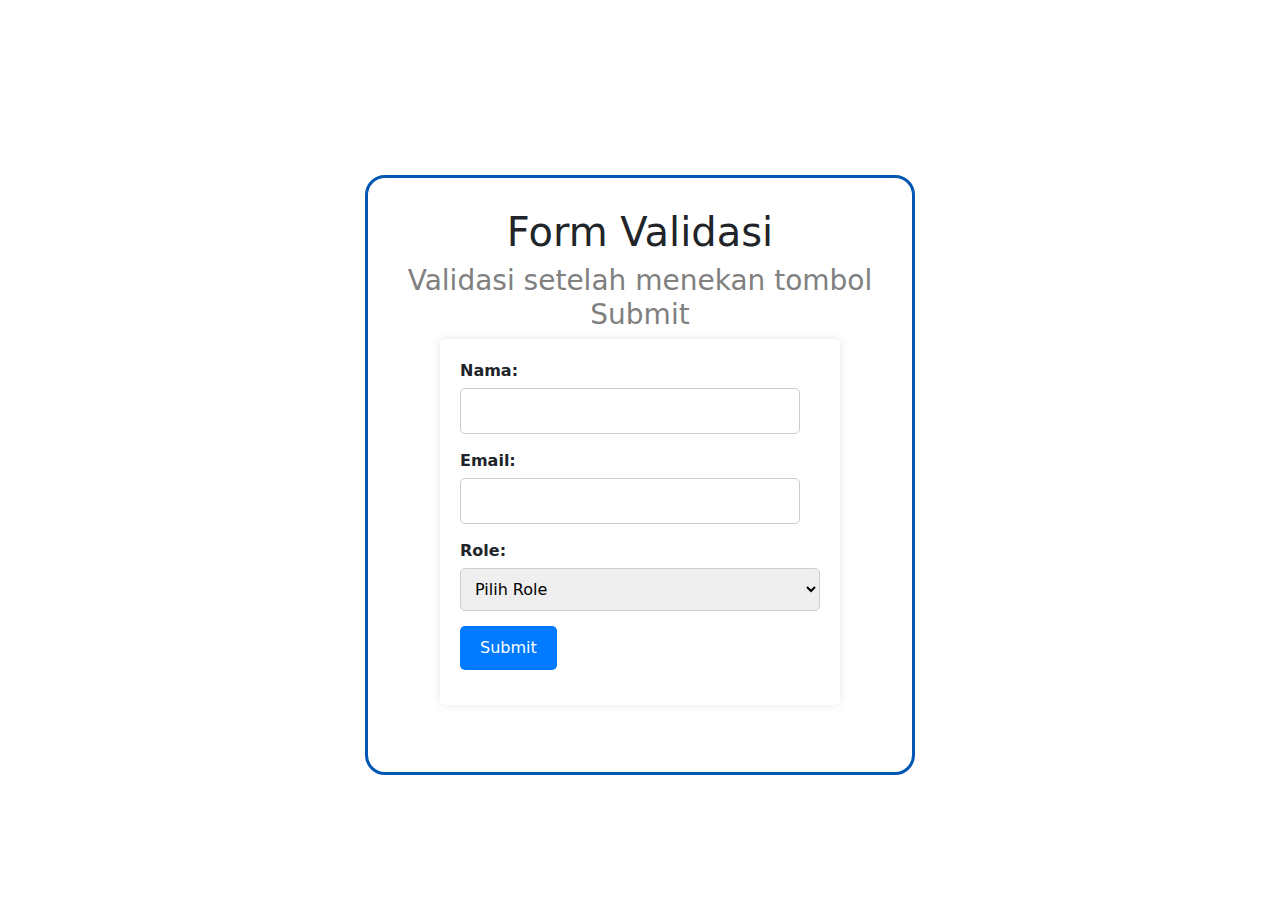
<file: form1.html>
<!DOCTYPE html>
<html lang="en">
  <head>
    <meta charset="UTF-8" />
    <meta name="viewport" content="width=device-width, initial-scale=1.0" />
    <title>Form Validasi</title>
    <style>
      body {
        font-family: Arial, sans-serif;
        background-color: #f4f4f4;
        margin: 0;
        padding: 0;
      }

      h1,
      h3 {
        text-align: center;
      }

      h1 {
        margin-bottom: 0;
      }

      h3 {
        margin-top: 0;
        color: #808080;
      }

      form {
        max-width: 400px;
        margin: 0 auto;
        background: #fff;
        padding: 20px;
        border-radius: 5px;
        box-shadow: 0px 0px 10px rgba(0, 0, 0, 0.1);
      }

      label {
        display: block;
        font-weight: bold;
        margin-bottom: 5px;
      }

      input[type="text"],
      input[type="email"],
      select {
        padding: 10px;
        border: 1px solid #ccc;
        border-radius: 5px;
      }

      input[type="text"],
      input[type="email"] {
        width: calc(100% - 20px);
      }

      select {
        width: 100%;
      }

      .error {
        color: red;
      }

      input[type="submit"] {
        background-color: #007bff;
        color: #fff;
        padding: 10px 20px;
        border: none;
        border-radius: 5px;
        cursor: pointer;
      }

      input[type="submit"]:hover {
        background-color: #0056b3;
      }

      .mb-15 {
        margin-bottom: 15px;
      }
    </style>
    <link rel="stylesheet" href="style.css" />
    <link
      rel="stylesheet"
      href="assets/vendor/bootstrap-5.2.3-dist/css/bootstrap.min.css"
    />
  </head>

  <body>
    <article class="d-flex justify-content-center">
      <div class="kotak-validasi">
        <h1>Form Validasi</h1>
        <h3>Validasi setelah menekan tombol Submit</h3>
        <form id="myForm" onsubmit="return validateForm()">
          <div class="mb-15">
            <label for="nama">Nama:</label>
            <input type="text" id="nama" name="nama" />
            <span id="namaError" class="error"></span>
          </div>

          <div class="mb-15">
            <label for="email">Email:</label>
            <input type="email" id="email" name="email" />
            <span id="emailError" class="error"></span>
          </div>

          <div class="mb-15">
            <label for="role">Role:</label>
            <select id="role" name="role">
              <option value="">Pilih Role</option>
              <option>Pengajar</option>
              <option>Pelajar</option>
            </select>
            <span id="roleError" class="error"></span>
          </div>

          <div class="mb-15">
            <input type="submit" value="Submit" />
          </div>
        </form>

        <script>
          function validateForm() {
            let status = true;

            var nama = document.getElementById("nama").value.trim();
            var email = document.getElementById("email").value.trim();
            var role = document.getElementById("role").value.trim();

            var namaError = document.getElementById("namaError");
            var emailError = document.getElementById("emailError");
            var roleError = document.getElementById("roleError");

            namaError.innerHTML = "";
            emailError.innerHTML = "";
            roleError.innerHTML = "";

            if (nama === "") {
              namaError.innerHTML = "Nama harus diisi!";
              status = false;
            } else if (nama.length < 8) {
              namaError.innerHTML = "Panjang nama minimal 8 karakter!";
              status = false;
            } else {
              const regex = /^[A-Za-z\s]*$/;
              if (!regex.test(nama)) {
                namaError.innerHTML =
                  "Nama hanya boleh terdiri dari huruf alfabet dan spasi!";
                status = false;
              }
            }

            if (email === "") {
              emailError.innerHTML = "Email harus diisi!";
              status = false;
            } else {
              const emailPattern =
                /^[a-zA-Z0-9._-]+@[a-zA-Z0-9.-]+\.[a-zA-Z]{2,4}$/;

              if (!emailPattern.test(email)) {
                emailError.innerHTML = "Format email tidak valid!";
                status = false;
              }
            }

            if (role === "") {
              roleError.innerHTML = "Role harus dipilih!";
              status = false;
            }

            return status;
          }
        </script>
      </div>
    </article>
  </body>
</html>
</file>
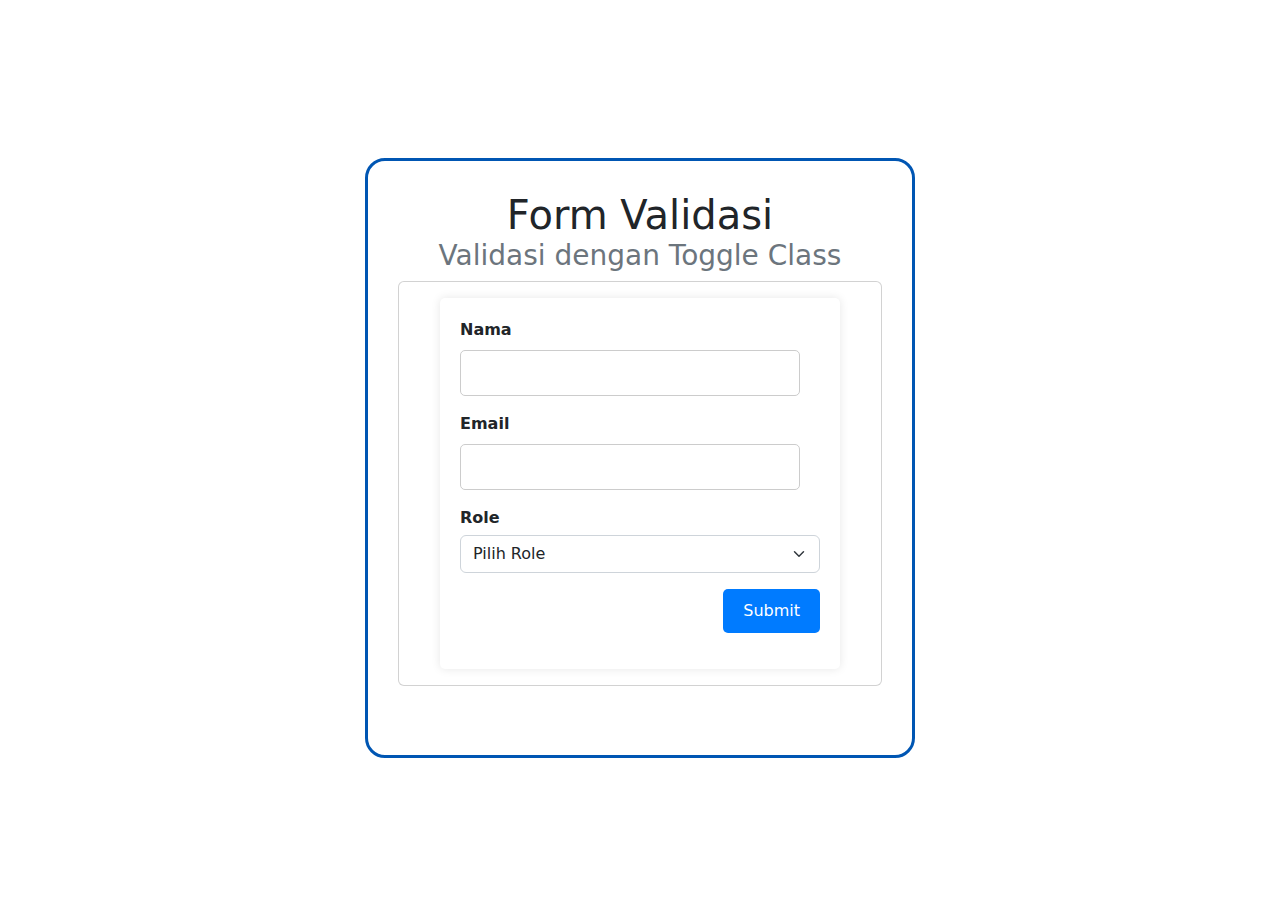
<file: form2.html>
<!DOCTYPE html>
<html lang="en">
  <head>
    <meta charset="UTF-8" />
    <meta name="viewport" content="width=device-width, initial-scale=1.0" />
    <title>Form Validasi</title>
  </style>
  <link rel="stylesheet" href="style.css" />
  <link
    rel="stylesheet"
    href="assets/vendor/bootstrap-5.2.3-dist/css/bootstrap.min.css"
  />
  </head>
  <body>
    <div class=" kotak-validasi mt-3">
      <h1 class="text-center mb-0">Form Validasi</h1>
      <h3 class="text-center text-muted">Validasi dengan Toggle Class</h3>

      <div class="card">
        <div class="card-body">
          <form
            id="myForm"
            class="needs-validation"
            onsubmit="return validateForm()"
          >
            <div class="mb-3">
              <label class="form-label" for="nama">Nama</label>
              <input class="form-control" type="text" id="nama" name="nama" />
              <div class="invalid-feedback" id="namaError">Error</div>
            </div>

            <div class="mb-3">
              <label class="form-label" for="email">Email</label>
              <input
                class="form-control"
                type="email"
                id="email"
                name="email"
              />
              <div class="invalid-feedback" id="emailError">Error</div>
            </div>

            <div class="mb-3">
              <label for="role">Role</label>
              <select class="form-select" id="role" name="role">
                <option value="">Pilih Role</option>
                <option>Pengajar</option>
                <option>Pelajar</option>
              </select>
              <div class="invalid-feedback" id="roleError">Error</div>
            </div>

            <div class="mb-3 text-end">
              <input class="btn btn-primary" type="submit" value="Submit" />
            </div>
          </form>
        </div>
      </div>
    </div>

    <script>
      function validateForm() {
        let status = {
          nama: true,
          email: true,
          role: true,
        };

        let elmntNama = document.getElementById("nama");
        let elmntEmail = document.getElementById("email");
        let elmntRole = document.getElementById("role");

        elmntNama.classList.remove("is-invalid");
        elmntEmail.classList.remove("is-invalid");
        elmntRole.classList.remove("is-invalid");

        var nama = elmntNama.value.trim();
        var email = elmntEmail.value.trim();
        var role = elmntRole.value.trim();

        var namaError = document.getElementById("namaError");
        var emailError = document.getElementById("emailError");
        var roleError = document.getElementById("roleError");

        namaError.innerHTML = "";
        emailError.innerHTML = "";
        roleError.innerHTML = "";

        if (nama === "") {
          namaError.innerHTML = "Nama harus diisi!";
          status.nama = false;
        } else if (nama.length < 8) {
          namaError.innerHTML = "Panjang nama minimal 8 karakter!";
          status.nama = false;
        } else {
          const regex = /^[A-Za-z\s]*$/;
          if (!regex.test(nama)) {
            namaError.innerHTML =
              "Nama hanya boleh terdiri dari huruf alfabet dan spasi!";
            status.nama = false;
          }
        }

        if (email === "") {
          emailError.innerHTML = "Email harus diisi!";
          status.email = false;
        } else {
          const emailPattern =
            /^[a-zA-Z0-9._-]+@[a-zA-Z0-9.-]+\.[a-zA-Z]{2,4}$/;

          if (!emailPattern.test(email)) {
            emailError.innerHTML = "Format email tidak valid!";
            status.email = false;
          }
        }

        if (role === "") {
          roleError.innerHTML = "Role harus dipilih!";
          status.role = false;
        }

        if (!status.nama) {
          elmntNama.classList.add("is-invalid");
        }

        if (!status.email) {
          elmntEmail.classList.add("is-invalid");
        }

        if (!status.role) {
          elmntRole.classList.add("is-invalid");
        }

        console.log(status);
        return status.nama && status.email && status.role;
      }
    </script>
  </body>
</html>
</file>
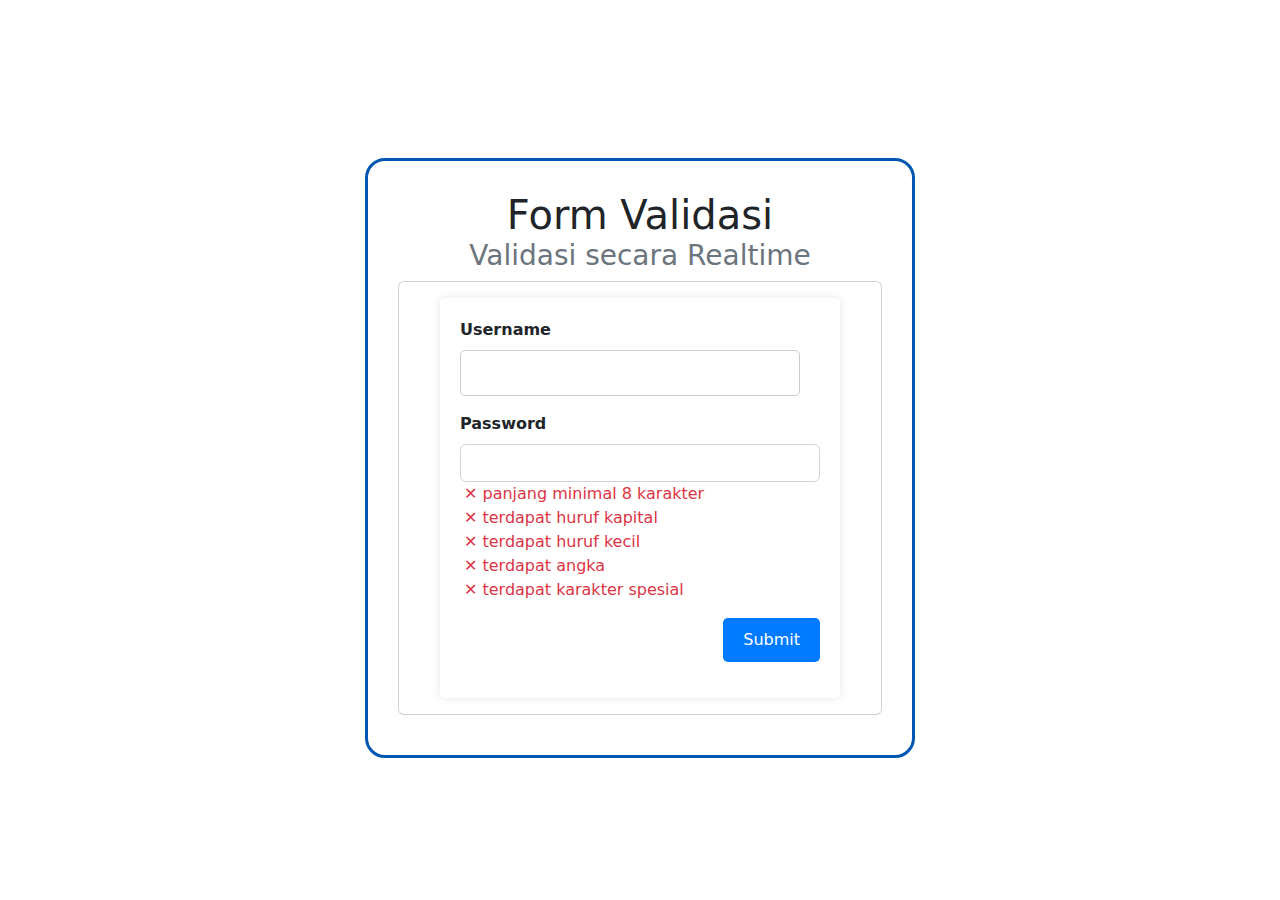
<file: form3.html>
<!DOCTYPE html>
<html lang="en">
  <head>
    <meta charset="UTF-8" />
    <meta name="viewport" content="width=device-width, initial-scale=1.0" />
    <title>Form Validasi</title>

    <link
      rel="stylesheet"
      href="assets/vendor/bootstrap-5.2.3-dist/css/bootstrap.min.css"
    />

    <link rel="stylesheet" href="style.css" />
  </head>

  <body>
    <div class="kotak-validasi mt-3">
      <h1 class="text-center mb-0">Form Validasi</h1>
      <h3 class="text-center text-muted">Validasi secara Realtime</h3>

      <div class="card">
        <div class="card-body">
          <form
            id="myForm"
            class="needs-validation"
            onsubmit="return validateForm()"
          >
            <div class="mb-3">
              <label class="form-label" for="inputUsername">Username</label>
              <input
                oninput="validateUsername(this)"
                class="form-control"
                type="text"
                id="inputUsername"
                name="username"
                autocomplete="username"
              />
              <div class="invalid-feedback" id="usernameErr"></div>
            </div>

            <div class="mb-3">
              <label class="form-label" for="inputPassword">Password</label>
              <input
                oninput="validatePassword(this)"
                class="form-control"
                type="password"
                id="inputPassword"
                name="password"
                autocomplete="current-password"
              />
              <ul id="passwordInfo" class="ms-1 list-unstyled">
                <li>
                  <span class="text-danger">
                    &#10005; panjang minimal 8 karakter
                  </span>
                </li>
                <li>
                  <span class="text-danger">
                    &#10005; terdapat huruf kapital
                  </span>
                </li>
                <li>
                  <span class="text-danger">
                    &#10005; terdapat huruf kecil
                  </span>
                </li>
                <li>
                  <span class="text-danger"> &#10005; terdapat angka </span>
                </li>
                <li>
                  <span class="text-danger">
                    &#10005; terdapat karakter spesial
                  </span>
                </li>
              </ul>
            </div>

            <div class="mb-3 text-end">
              <input class="btn btn-primary" type="submit" value="Submit" />
            </div>
          </form>
        </div>
      </div>
    </div>

    <script>
      function validateUsername(targetElmnt) {
        let status = true;
        const elmntErr = document.getElementById("usernameErr");
        elmntErr.innerHTML = "";

        if (targetElmnt.value.trim() === "") {
          elmntErr.innerHTML = "Username tidak boleh kosong!";
          status = false;
        } else if (targetElmnt.value.length != 8) {
          elmntErr.innerHTML = "Panjang username harus 8 karakter!";
          status = false;
        } else {
          // example: ifs18005
          const usernamePattern = /(ifs[1-9][0-9]{4})$/gm;

          if (!usernamePattern.test(targetElmnt.value)) {
            elmntErr.innerHTML =
              "Format username tidak mewakili prodi informatika.";
            status = false;
          } else if (
            targetElmnt.value.slice(3, 5) >
            new Date().getFullYear().toString().slice(2, 4)
          ) {
            elmntErr.innerHTML = "Username dengan angkatan ini belum tersedia.";
            status = false;
          }
        }

        if (status) {
          targetElmnt.classList.add("is-valid");
          targetElmnt.classList.remove("is-invalid");
        } else {
          targetElmnt.classList.add("is-invalid");
          targetElmnt.classList.remove("is-valid");
        }

        return status;
      }

      function validatePassword(targetElmnt) {
        let status = true;
        const elmntPasswordInfo = document.getElementById("passwordInfo");
        const listItems = elmntPasswordInfo.querySelectorAll("li");

        if (targetElmnt.value.length < 8) {
          listItems[0].innerHTML = `<span class="text-danger">
      &#10005; panjang minimal 8 karakter
      </span>`;
          status = false;
        } else {
          listItems[0].innerHTML = `<span class="text-success">
      &#10003; panjang minimal 8 karakter
      </span>`;
        }

        if (!/[A-Z]/.test(targetElmnt.value)) {
          listItems[1].innerHTML = `<span class="text-danger">
      &#10005; terdapat huruf kapital
      </span>`;
          status = false;
        } else {
          listItems[1].innerHTML = `<span class="text-success">
      &#10003; terdapat huruf kapital
      </span>`;
        }

        if (!/[a-z]/.test(targetElmnt.value)) {
          listItems[2].innerHTML = `<span class="text-danger">
      &#10005; terdapat huruf kecil
      </span>`;
          status = false;
        } else {
          listItems[2].innerHTML = `<span class="text-success">
      &#10003; terdapat huruf kecil
      </span>`;
        }

        if (!/[0-9]/.test(targetElmnt.value)) {
          listItems[3].innerHTML = `<span class="text-danger">
      &#10005; terdapat angka
      </span>`;
          status = false;
        } else {
          listItems[3].innerHTML = `<span class="text-success">
      &#10003; terdapat angka
      </span>`;
        }

        if (!/[!@#$%^&*()_+{}\[\]:;<>,.?~\\-]/.test(targetElmnt.value)) {
          listItems[4].innerHTML = `<span class="text-danger">
      &#10005; terdapat karakter spesial
      </span>`;
          status = false;
        } else {
          listItems[4].innerHTML = `<span class="text-success">
      &#10003; terdapat karakter spesial
      </span>`;
        }

        if (status) {
          targetElmnt.classList.add("is-valid");
          targetElmnt.classList.remove("is-invalid");
        } else {
          targetElmnt.classList.add("is-invalid");
          targetElmnt.classList.remove("is-valid");
        }

        return status;
      }

      function validateForm() {
        const elmntUsername = document.getElementById("inputUsername");
        const elmntPassword = document.getElementById("inputPassword");

        return (
          validateUsername(elmntUsername) && validatePassword(elmntPassword)
        );
      }
    </script>
  </body>
</html>
</file>
<file: style.css>
@import url('https://fonts.googleapis.com/css2?family=Dancing+Script:wght@400;600;700&family=Homemade+Apple&family=Pinyon+Script&family=Raleway:wght@100;600&display=swap');

.judul{
  font-family: 'Raleway', sans-serif;
}

h1,h3 {
  text-align: center;
}

h1 {
  margin-bottom: 0;
}

h3 {
  margin-top: 0;
  color: #808080;
}

form {
  max-width: 400px;
  margin: 0 auto;
  background: #fff;
  padding: 20px;
  border-radius: 5px;
  box-shadow: 0px 0px 10px rgba(0, 0, 0, 0.1);
}

label {
  display: block;
  font-weight: bold;
  margin-bottom: 5px;
}

input[type="text"],input[type="email"],select {
    padding: 10px;
    border: 1px solid #ccc;
    border-radius: 5px;
}

input[type="text"],input[type="email"] {
  width: calc(100% - 20px);
}

select {
  width: 100%;
}

.error {
  color: red;
}

input[type="submit"] {
  background-color: #007bff;
  color: #fff;
  padding: 10px 20px;
  border: none;
  border-radius: 5px;
  cursor: pointer;
}

input[type="submit"]:hover {
  background-color: #0056b3;
}

.mb-15 {
  margin-bottom: 15px;
}

.kotak-validasi {
  width: 550px;
  border-style: solid;
  border-color: #0056b3;
  height: 600px;
  margin-top: 50px;
  border-radius: 20px;
  padding: 30px;
}

body{
  display: flex;
  justify-content: center;
  height: 100vh;
  align-items: center;
}

.diatas {
z-index: 999;
top: 0;
position: absolute;
display: flex;
flex-direction: column;
justify-content: center;
align-items: center;
width: 100%;
height: 100vh;
}

.warna-judul {
  color: white;
}
</file>
